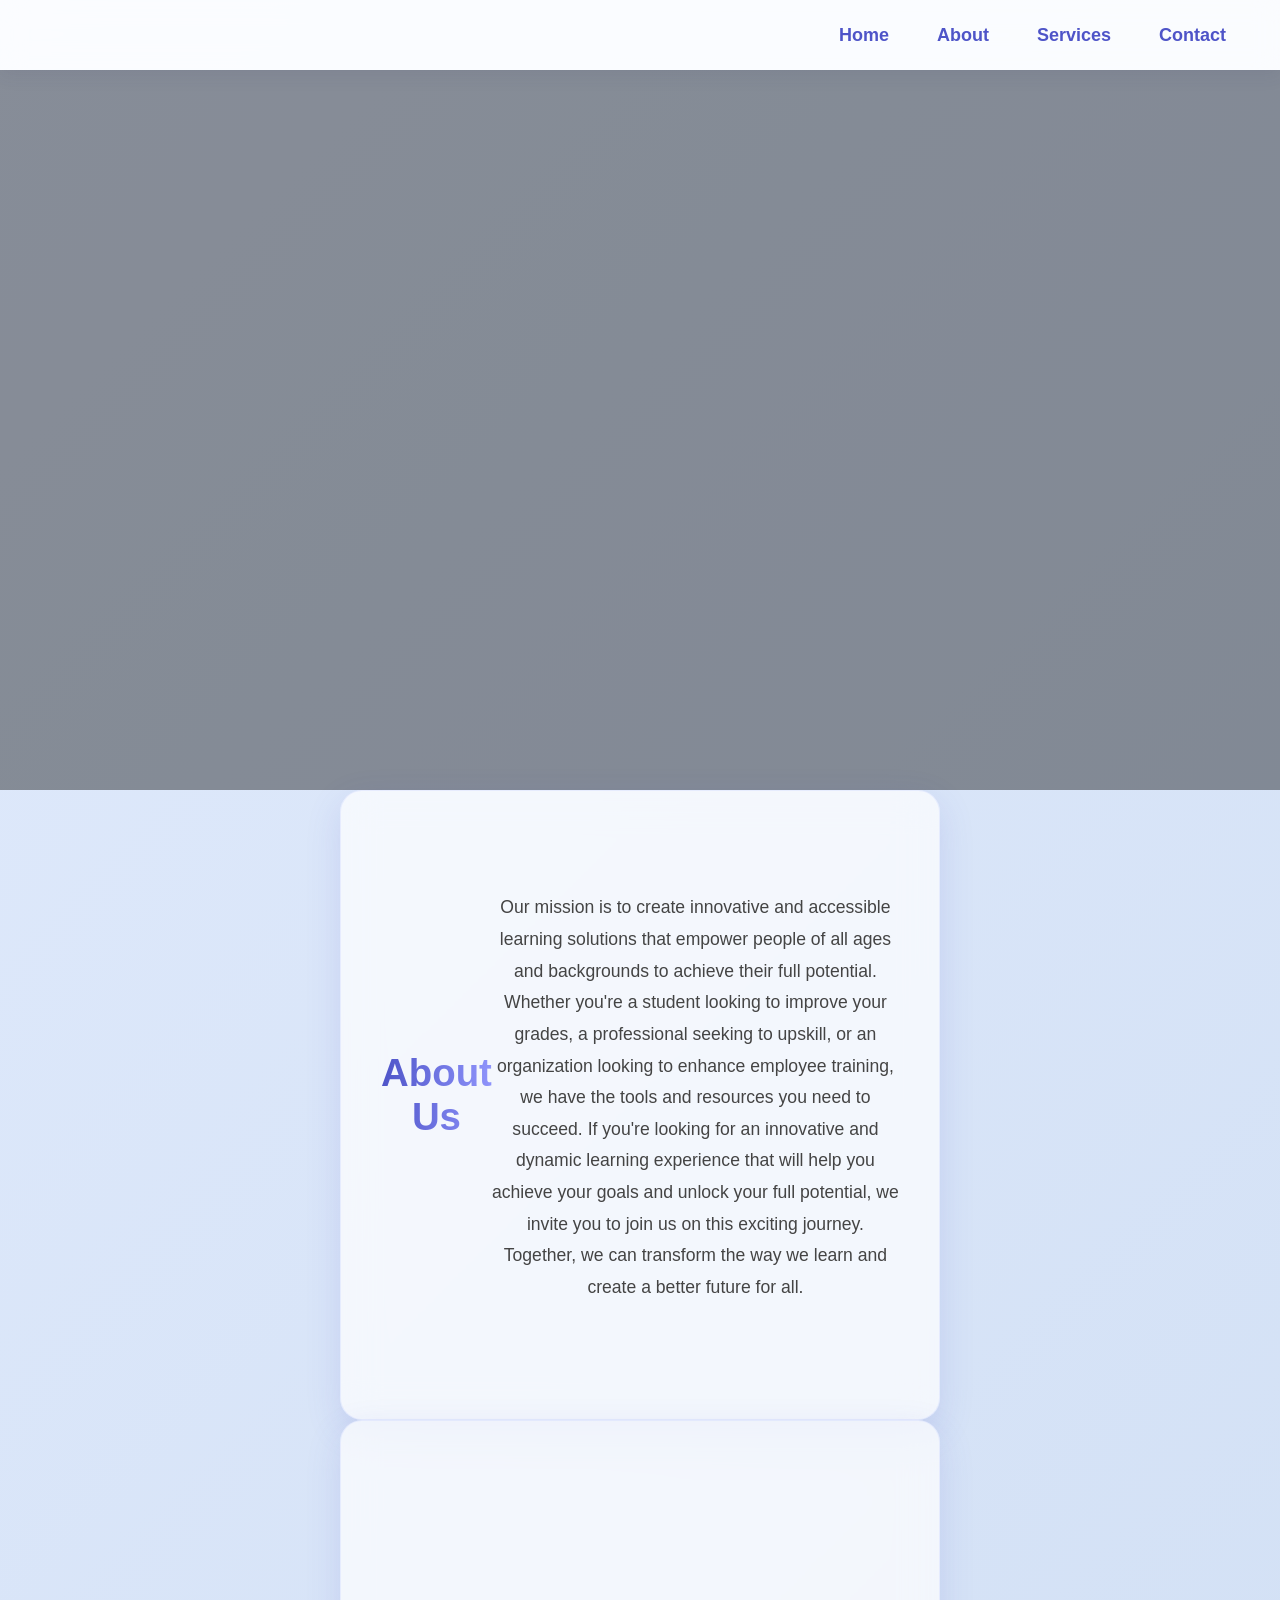
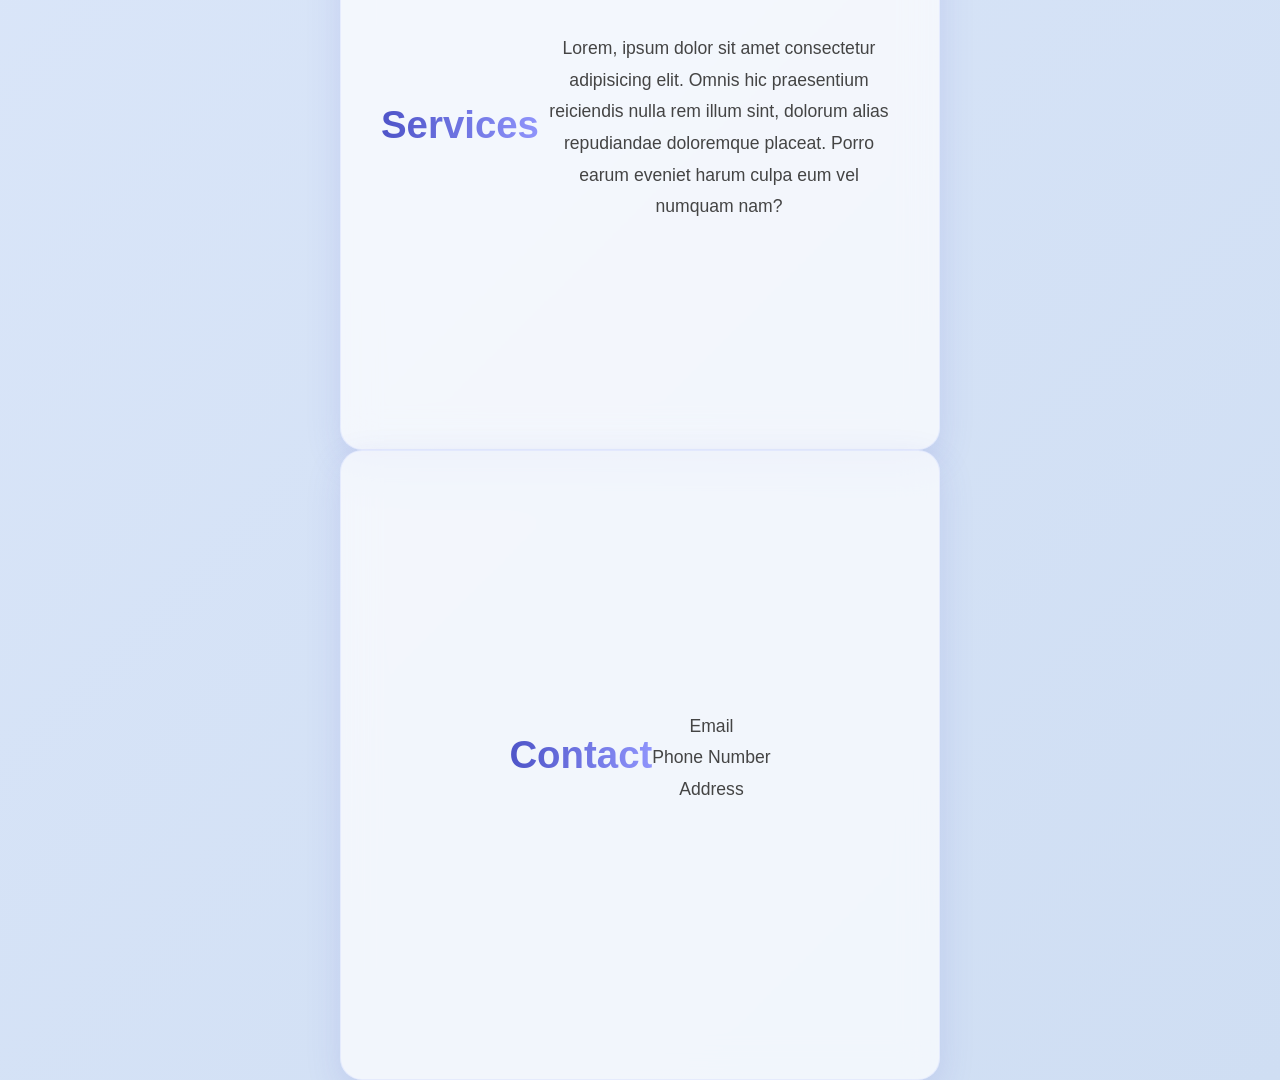
<file: responsive loading page/index.html>
<!DOCTYPE html>
<html lang="en">
  <head>
    <meta charset="UTF-8" />
    <meta name="viewport" content="width=device-width, initial-scale=1.0" />
    <title>Interactive Navigation menu</title>
    <link rel="stylesheet" href="style.css" />
  </head>
  <body>
    <nav>
      <ul>
        <li><a href="#Home">Home</a></li>
        <li><a href="#About">About</a></li>
        <li><a href="#Services">Services</a></li>
        <li><a href="#Contact">Contact</a></li>
      </ul>
    </nav>

    <header id="Home"></header>
    <section id="About" class="content-box">
      <h1 style="align-items: center; margin-top: 0%">About Us</h1>
      <p>
        Our mission is to create innovative and accessible learning solutions
        that empower people of all ages and backgrounds to achieve their full
        potential. Whether you're a student looking to improve your grades, a
        professional seeking to upskill, or an organization looking to enhance
        employee training, we have the tools and resources you need to succeed.
        If you're looking for an innovative and dynamic learning experience that
        will help you achieve your goals and unlock your full potential, we
        invite you to join us on this exciting journey. Together, we can
        transform the way we learn and create a better future for all.
      </p>
    </section>
    <section id="#Services" class="content-box">
      <h1>Services</h1>
      <p>
        Lorem, ipsum dolor sit amet consectetur adipisicing elit. Omnis hic
        praesentium reiciendis nulla rem illum sint, dolorum alias repudiandae
        doloremque placeat. Porro earum eveniet harum culpa eum vel numquam nam?
      </p>
    </section>
    <section class="content-box">
      <h1>Contact</h1>
      <p>Email <br>
        Phone Number <br>
        Address
      </p>
    </section>

    <script src="script.js"></script>
  </body>
</html>
</file>
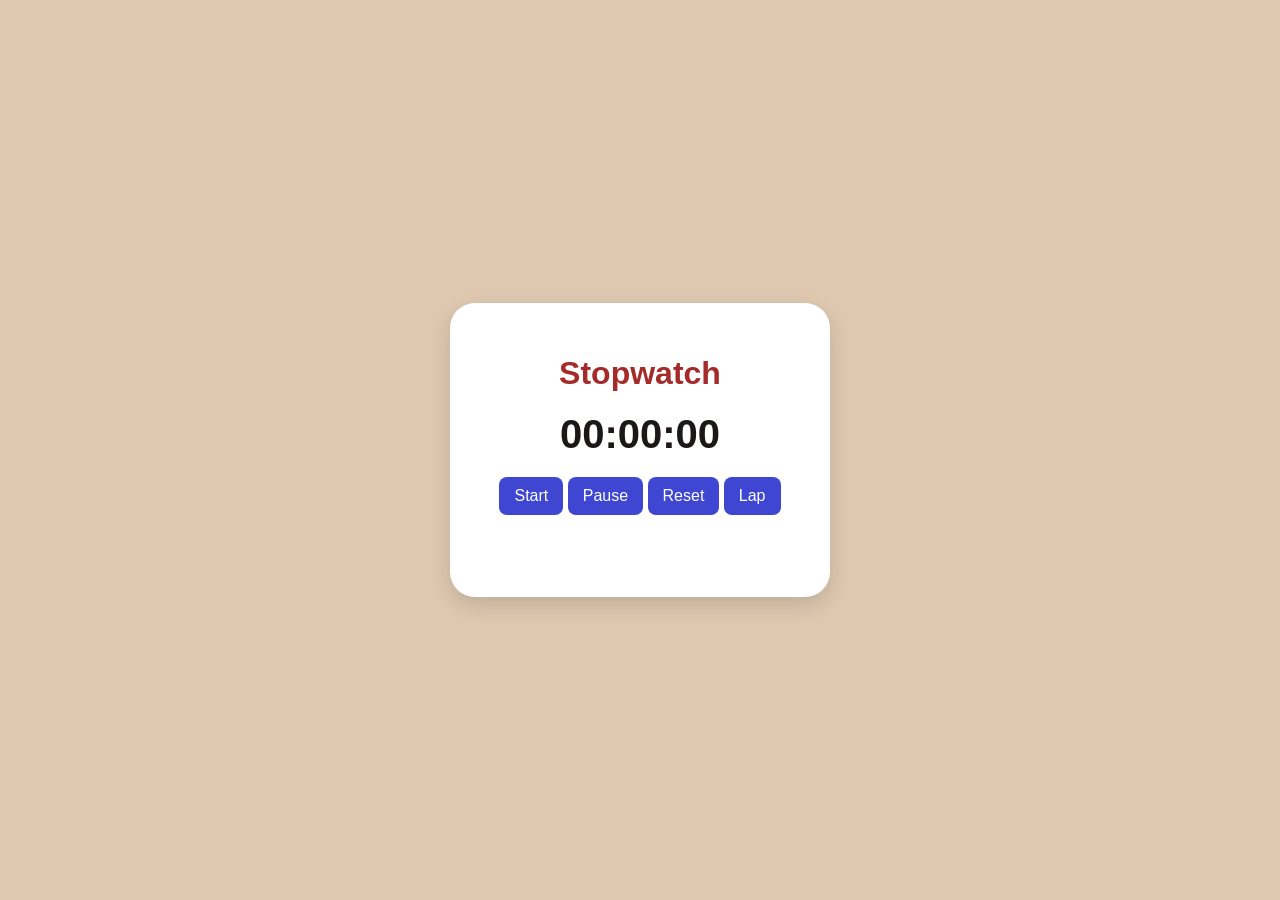
<file: stopwatch/index.html>
<!DOCTYPE html>
<html lang="en">
<head>
  <meta charset="UTF-8">
  <meta name="viewport" content="width=device-width, initial-scale=1.0">
  <title>Stopwatch App</title>
  <link rel="stylesheet" href="style.css">
</head>
<body>
  <div class="container">
    <h1>Stopwatch</h1>
    <div id="display">00:00:00</div>
    <div class="buttons">
      <button id="start">Start</button>
      <button id="pause">Pause</button>
      <button id="reset">Reset</button>
      <button id="lap">Lap</button>
    </div>
    <ul id="laps"></ul>
  </div>

  <script src="script.js"></script>
</body>
</html>
</file>
<file: responsive loading page/style.css>
/* Reset */
* {
  margin: 0;
  padding: 0;
  box-sizing: border-box;
}

body {
  font-family: 'Poppins', 'Segoe UI', Arial, sans-serif;
  background: linear-gradient(135deg, #e0eafc 0%, #cfdef3 100%);
  min-height: 100vh;
  color: #222;
  overflow-x: hidden;
}

html {
  scroll-behavior: smooth;
}

/* Navigation Bar */
nav {
  position: fixed;
  top: 0;
  left: 0;
  width: 100%;
  background: rgba(255,255,255,0.85);
  backdrop-filter: blur(12px);
  box-shadow: 0 4px 18px rgba(60,60,100,0.1);
  z-index: 1000;
  padding: 0 50px;
  height: 70px;
  display: flex;
  align-items: center;
}

nav ul {
  list-style: none;
  display: flex;
  gap: 40px;
  margin-left: auto;
}

nav ul li a {
  color: #4e54c8;
  font-weight: 600;
  font-size: 18px;
  text-decoration: none;
  padding: 10px 4px;
  position: relative;
  transition: color 0.3s ease;
}

nav ul li a::after {
  content: "";
  position: absolute;
  width: 0%;
  height: 3px;
  bottom: -6px;
  left: 0;
  background: linear-gradient(90deg, #4e54c8, #8f94fb);
  transition: width 0.3s ease;
  border-radius: 3px;
}

nav ul li a:hover {
  color: #333;
}

nav ul li a:hover::after,
nav ul li a.active::after {
  width: 100%;
}

/* Header Section */
header {
  height: 80vh;
  background: url('https://images.unsplash.com/photo-1506744038136-46273834b3fb?auto=format&fit=crop&w=1600&q=80') no-repeat center center/cover;
  display: flex;
  align-items: center;
  justify-content: center;
  margin-top: 70px;
  position: relative;
}

header::before {
  content: "";
  position: absolute;
  inset: 0;
  background: rgba(0,0,0,0.4);
}

header h1 {
  position: relative;
  font-size: 3.2rem;
  font-weight: 800;
  color: #fff;
  text-align: center;
  letter-spacing: 2px;
  animation: fadeInDown 1s ease-out;
  background: linear-gradient(90deg, #e0eafc, #8f94fb);
  -webkit-background-clip: text;
  -webkit-text-fill-color: transparent;
}

/* Section */
section {
  min-height: 70vh;
  display: flex;
  align-items: center;
  justify-content: center;
  background: transparent;
  padding: 80px 0;
}

/* Glass Content Box */
.content-box {
  background: rgba(255,255,255,0.7);
  backdrop-filter: blur(18px);
  border-radius: 22px;
  box-shadow: 0 12px 35px rgba(78,84,200,0.15);
  max-width: 600px;
  width: 92%;
  padding: 50px 40px;
  margin: 0 auto;
  text-align: center;
  border: 1.5px solid rgba(200,210,255,0.3);
  transform: translateY(40px);
  opacity: 0;
  animation: fadeUp 1s forwards;
}

.content-box h1 {
  color: #4e54c8;
  font-size: 2.4rem;
  margin-bottom: 20px;
  font-weight: 700;
  background: linear-gradient(90deg, #4e54c8, #8f94fb);
  -webkit-background-clip: text;
  -webkit-text-fill-color: transparent;
}

.content-box p,
.content-box ul {
  color: #444;
  font-size: 1.1rem;
  margin-bottom: 14px;
  line-height: 1.8;
}

.services-list li {
  background: #f5f7fa;
  margin: 12px 0;
  padding: 14px;
  border-radius: 12px;
  font-weight: 500;
  color: #4e54c8;
  box-shadow: 0 2px 10px rgba(78,84,200,0.08);
  font-size: 1.05rem;
  transition: transform 0.25s ease;
}

.services-list li:hover {
  transform: translateY(-5px);
}

/* Contact Form */
.contact-form {
  display: flex;
  flex-direction: column;
  gap: 16px;
  margin-top: 20px;
}

.contact-form input,
.contact-form textarea {
  padding: 14px;
  border: 1.5px solid #dbeafe;
  border-radius: 10px;
  font-size: 1rem;
  background: #f9fbff;
  transition: border 0.2s, transform 0.2s;
}

.contact-form input:focus,
.contact-form textarea:focus {
  border: 1.5px solid #4e54c8;
  outline: none;
  transform: scale(1.02);
}

.contact-form button {
  background: linear-gradient(90deg, #4e54c8 0%, #8f94fb 100%);
  color: #fff;
  border: none;
  padding: 14px;
  border-radius: 10px;
  font-size: 1.15rem;
  font-weight: 600;
  cursor: pointer;
  transition: transform 0.2s, box-shadow 0.2s;
  box-shadow: 0 4px 12px rgba(78,84,200,0.2);
}

.contact-form button:hover {
  transform: translateY(-3px);
  box-shadow: 0 6px 16px rgba(78,84,200,0.25);
}

/* Animations */
@keyframes fadeUp {
  to {
    transform: translateY(0);
    opacity: 1;
  }
}

@keyframes fadeInDown {
  from {
    opacity: 0;
    transform: translateY(-40px);
  }
  to {
    opacity: 1;
    transform: translateY(0);
  }
}

/* Responsive */
@media (max-width: 700px) {
  nav {
    padding: 0 20px;
  }
  nav ul {
    gap: 18px;
  }
  header h1 {
    font-size: 2.2rem;
  }
  .content-box {
    padding: 30px 16px;
  }
  section {
    padding: 40px 0;
  }
}
</file>
<file: stopwatch/style.css>
body {
  font-family: Arial, sans-serif;
  background: #dfc8b0;
  display: flex;
  justify-content: center;
  align-items: center;
  height: 100vh;
  margin: 0;
}

.container {
  background: white;
  padding: 30px;
  border-radius: 25px;
  box-shadow: 0 8px 20px rgba(27, 24, 24, 0.15);
  text-align: center;
  width: 320px;
}

h1 {
  margin-bottom: 20px;
  color:brown;
}

#display {
  font-size: 2.5em;
  margin: 20px 0;
  font-weight: bold;
  color: #1c1818;
}

.buttons {
  display:inline-block;
  justify-content: space-around;
  margin-bottom: 20px;
}

button {
  padding: 10px 15px;
  border:#423737;
  border-radius: 8px;
  cursor: pointer;
  background: #3f47d2;
  color: white;
  font-size: 1em;
  transition: background 0.3s;
}

button:hover {
  background: #af1e77;
}

#laps {
  list-style: none;
  padding: 0;
  max-height: 150px;
  overflow-y: auto;
  text-align: left;
}

#laps li {
  padding: 5px 0;
  border-bottom: 1px solid #ddd;
}
</file>
